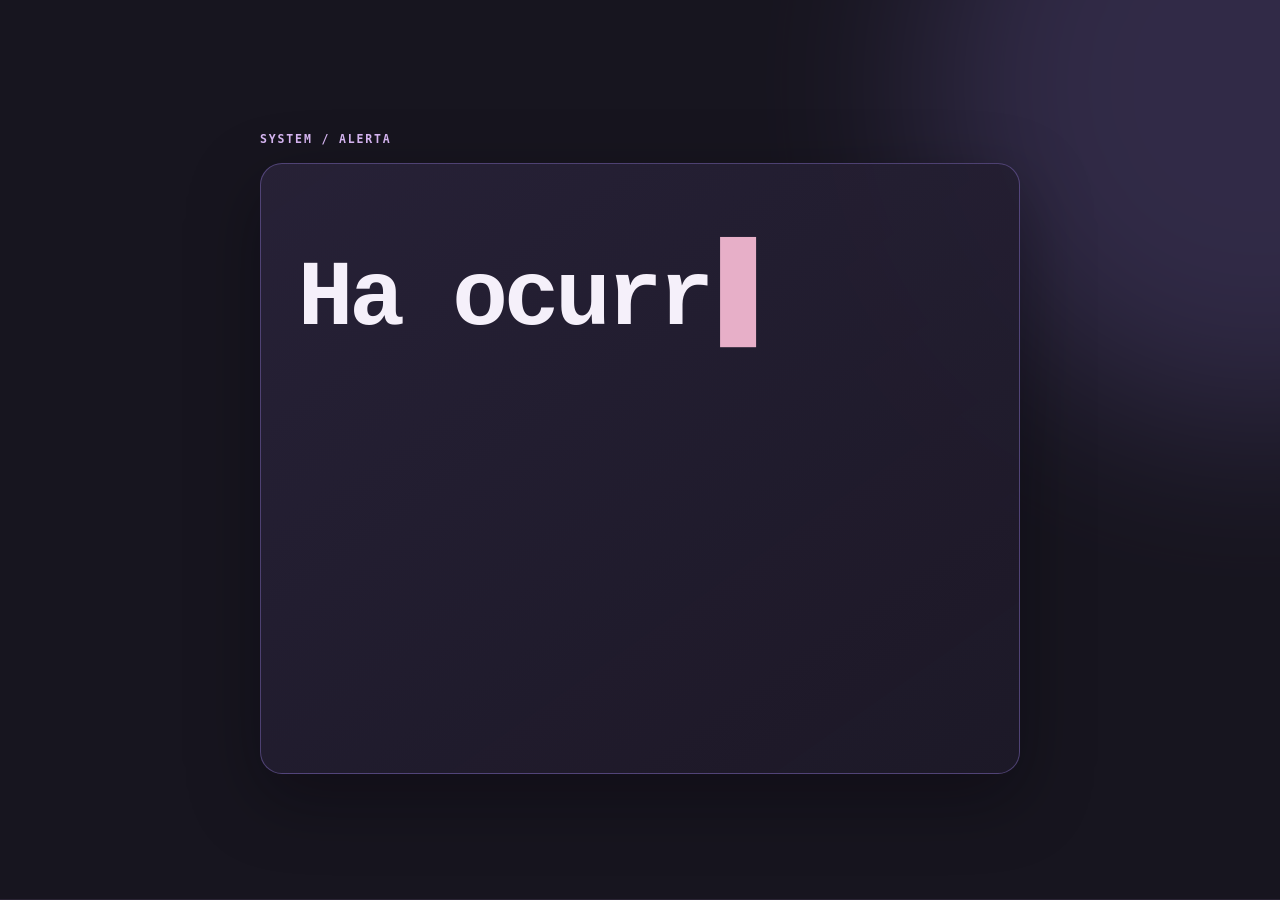
<file: index.html>
<!doctype html>
<html lang="es">
<head>
  <meta charset="utf-8">
  <meta name="viewport" content="width=device-width, initial-scale=1">
  <meta name="description" content="Regalo interactivo de cumpleaños para Mateo Cárdenas">
  <title>Sistema de recuerdos</title>
  <link rel="stylesheet" href="css/styles.css">
  <link rel="stylesheet" href="css/animations.css">
  <link rel="stylesheet" href="css/responsive.css">
<style>.intro-stage,.interview-piece{opacity:0;transform:translateY(12px);filter:blur(3px)}.intro-stage.is-visible,.interview-piece.is-visible{opacity:1;transform:none;filter:none}.intro-action,.diagnostico-action{visibility:hidden;opacity:0;transform:translateY(14px);pointer-events:none}.intro-action.is-visible,.diagnostico-action.is-visible{visibility:visible;opacity:1;transform:none;pointer-events:auto}.intro-stage,.interview-piece,.intro-action,.diagnostico-action{transition:opacity .55s ease,transform .55s ease,filter .55s ease}.interview{display:flex;flex-direction:column;gap:.9rem;margin-top:.8rem;text-align:left}.interview-question{margin:0 0 .25rem;color:#9d94ac;font:700 .72rem/1.35 Consolas,"Courier New",monospace}.interview-answer{margin:0;color:#F5F0FA;font-size:1.04rem;font-weight:750;line-height:1.45}.identity-confirmed{margin-top:1rem;padding:.65rem .8rem;border:1px solid #a78bfa59;border-radius:12px;color:#D9B8F5;font:800 .72rem Consolas,monospace}.instagram-card{display:flex;align-items:center;gap:.85rem;margin-top:1rem;padding:.8rem;border:1px solid #e7afc845;border-radius:16px;background:linear-gradient(135deg,#372540c7,#1f192cdb);text-decoration:none}.instagram-avatar{flex:0 0 52px;width:52px;height:52px;border-radius:50%;display:grid;place-items:center;color:#fff;font-weight:900;background:linear-gradient(135deg,#ff7ac6,#9a7dff,#72dcff);border:2px solid #ffffffb3}.instagram-profile-copy{display:flex;flex-direction:column;text-align:left}.instagram-profile-copy strong{color:#fff}.instagram-label{color:#E7AFC8;font:800 .62rem Consolas,monospace}.instagram-profile-copy small{color:#9d94ac}@media(prefers-reduced-motion:reduce){.intro-stage,.interview-piece,.intro-action,.diagnostico-action{visibility:visible!important;opacity:1!important;transform:none!important;filter:none!important;pointer-events:auto!important}}</style><style>
.dias-card{visibility:hidden;opacity:0;transform:translateY(24px);max-height:0;overflow:hidden;width:min(360px,100%);margin:1.6rem auto;padding:1.2rem;border:1px solid #a78bfa57;border-radius:18px;background:#171222b8;text-align:center}.dias-card.is-visible{visibility:visible;opacity:1;transform:none;max-height:620px;overflow:visible}.dias-card__label{display:block;color:#BDB5C9;font:800 .72rem Consolas,monospace;letter-spacing:.13em}.dias-card__numero{display:block;margin:.25rem 0;color:#D9B8F5;font:900 clamp(3rem,13vw,5.8rem)/1 Consolas,monospace;text-shadow:0 0 32px #a78bfa5c}.cumple-transicion{margin:1.35rem 0 0;color:#E7AFC8;font:800 clamp(1rem,4vw,1.45rem)/1.25 Consolas,monospace;letter-spacing:.08em;opacity:0;transform:translateY(12px)}.dias-card.is-visible .cumple-transicion{animation:cumple-in .75s ease 1.75s forwards}.birthday-card{visibility:hidden;opacity:0;transform:translateY(24px) scale(.98);max-height:0;overflow:hidden;margin-top:1.2rem;padding:clamp(1.25rem,4vw,2rem);border:1px solid #e7afc861;border-radius:22px;background:linear-gradient(145deg,#36253feB,#1f182bef)}.birthday-card.is-visible{visibility:visible;opacity:1;transform:none;max-height:620px;overflow:visible}.boton--propuesta{display:inline-flex;margin-top:1rem;text-decoration:none;color:#18131f;background:linear-gradient(135deg,#E7AFC8,#D9B8F5)}@keyframes cumple-in{to{opacity:1;transform:none}}@media(prefers-reduced-motion:no-preference){.dias-card,.birthday-card{transition:opacity .8s ease,transform .8s ease,max-height .8s ease}}@media(prefers-reduced-motion:reduce){.dias-card,.birthday-card,.cumple-transicion{visibility:visible!important;opacity:1!important;transform:none!important;max-height:none!important;overflow:visible!important}}
</style></head>
<body>
  <a class="skip-link" href="#contenido">Saltar al contenido</a>
  <main id="contenido" class="experiencia">
    <section id="error-sistema" class="pantalla pantalla--activa" aria-labelledby="titulo-error">
      <div class="ambiente ambiente--uno" aria-hidden="true"></div>
      <div class="contenedor contenedor--estrecho">
        <p class="etiqueta">SYSTEM / ALERTA</p>
        <article class="panel panel--hero">
          <span class="estado estado--error intro-stage" data-intro-stage>ANOMALÍA DETECTADA</span>
          <h1 id="titulo-error" class="motion-title" data-motion-title>Ha ocurrido un error :D</h1>
          <p class="lead intro-stage" data-intro-stage>Algo salió inesperadamente bien...</p>
          <p class="intro-stage" data-intro-stage>El sistema ha detectado un comportamiento fuera de los parámetros habituales.</p>
          <div class="codigo-error intro-stage" data-intro-stage role="status">
            <span>CÓDIGO DE ERROR</span><strong>0xLOVE001</strong>
          </div>
          <p class="texto-secundario intro-stage" data-intro-stage>Se ha detectado una anomalía en este programa. ¿Quieres saber la razón? No tomará mucho tiempo.</p>
          <button class="boton boton--primario intro-action" type="button" data-next="diagnostico" data-intro-action aria-hidden="true" tabindex="-1">INICIAR DIAGNÓSTICO</button>
        </article>
      </div>
    </section>

    <section id="diagnostico" class="pantalla" hidden aria-labelledby="titulo-diagnostico">
      <div class="contenedor">
        <p class="etiqueta">SYSTEM / DIAGNÓSTICO</p>
        <header class="cabecera-seccion">
          <h2 id="titulo-diagnostico" class="motion-title" data-motion-title>ERROR DETECTADO</h2>
          <div class="diagnostico-terminal" data-diagnostico-terminal aria-live="polite">
            <p class="terminal-line" data-type-text="ANALIZANDO SISTEMA..."></p>
            <p class="terminal-line terminal-line--muted" data-type-text="> verificando causa..."></p>
            <p class="terminal-line terminal-line--muted" data-type-text="> analizando historial..."></p>
            <p class="terminal-line terminal-line--muted" data-type-text="> comprobando usuario..."></p>
            <p class="terminal-line terminal-line--error" data-type-text="ERROR DETECTADO:"></p>
            <p class="declaracion declaracion--typing" data-type-text="ESTOY ENAMORADA."></p>
          </div>
          <p class="diagnostico-copy" data-diagnostico-copy>Este usuario ha desarrollado sentimientos inesperados hacia un usuario en particular.</p>
        </header>
        <div class="rejilla-info">
          <article class="panel diagnostic-card interview-card" data-diagnostic-card data-interview-card>
            <p class="panel__titulo interview-piece" data-interview-piece>USUARIO IDENTIFICADO</p>
            <div class="interview">
              <div class="interview-row interview-piece" data-interview-piece><p class="interview-question">SISTEMA: ¿Cuál es su nombre?</p><p class="interview-answer" data-config="nombre">Mateo Cárdenas</p></div>
              <div class="interview-row interview-piece" data-interview-piece><p class="interview-question">SISTEMA: ¿Edad?</p><p class="interview-answer"><span data-config="edad">25</span> años</p></div>
              <div class="interview-row interview-piece" data-interview-piece><p class="interview-question">SISTEMA: ¿Tipo de usuario?</p><p class="interview-answer" data-config="tipo">Usuario especial</p></div>
              <div class="interview-row interview-piece" data-interview-piece><p class="interview-question">SISTEMA: Características detectadas.</p><p class="interview-answer" data-config="caracteristicas">Características</p></div>
            </div>
            <div class="identity-confirmed interview-piece" data-interview-piece>✓ IDENTIDAD CONFIRMADA</div>
            <a class="instagram-card interview-piece" data-interview-piece href="https://www.instagram.com/johan30c/" target="_blank" rel="noopener noreferrer"><div class="instagram-avatar">MC</div><div class="instagram-profile-copy"><span class="instagram-label">INSTAGRAM / PERFIL VINCULADO</span><strong>@johan30c</strong><small>Ver perfil ↗</small></div></a>
          </article>
          <article class="panel panel--acento diagnostic-card" data-diagnostic-card>
            <p class="panel__titulo type-field" data-field-text="ANÁLISIS DE CAUSA RAÍZ"></p>
            <h3 class="type-field" data-field-text="CAUSA IDENTIFICADA: TE CONOCÍ." data-config="causa"></h3>
            <p class="type-field" data-field-text="Se sospecha que una serie de acontecimientos durante la etapa en la Poli desencadenaron esta anomalía." data-config="diagnosticoDescripcion"></p>
            <span class="estado estado--pendiente type-field" data-field-text="NO RESUELTO" data-config="estado"></span>
          </article>
        </div>
        <button class="boton boton--primario diagnostico-action" type="button" data-next="historial" data-diagnostico-action aria-hidden="true" tabindex="-1">CONSULTAR HISTORIAL</button>
      </div>
    </section>

    <section id="historial" class="pantalla" hidden aria-labelledby="titulo-historial">
      <div class="contenedor">
        <p class="etiqueta">LOG / EVIDENCIAS</p>
        <header class="cabecera-seccion">
          <h2 id="titulo-historial" class="motion-title" data-motion-title>HISTORIAL DE INCIDENTES</h2>
          <p>Se han encontrado varias evidencias relacionadas con el origen del error.</p>
        </header>
        <div class="recuerdos-shell" aria-label="Recuerdos interactivos">
          <div id="recuerdos-track" class="recuerdos-track"></div>
          <nav class="carousel-controls" aria-label="Navegación de recuerdos">
            <button class="boton boton--secundario" id="card-prev" type="button">←</button>
            <span id="card-counter" aria-live="polite">1 / 1</span>
            <button class="boton boton--secundario" id="card-next" type="button">→</button>
          </nav>
        </div>
        <div class="accion-historial"><button class="boton boton--primario" type="button" data-next="informe-final">GENERAR INFORME FINAL</button></div>
      </div>
    </section>

    <section id="informe-final" class="pantalla pantalla--final" hidden aria-labelledby="titulo-final">
      <div class="ambiente ambiente--final" aria-hidden="true"></div>
      <div class="contenedor contenedor--estrecho">
        <p class="etiqueta">SYSTEM / INFORME FINAL</p>
        <article class="panel panel--final final-reveal" data-final-reveal>
          <h2 id="titulo-final" class="motion-title" data-motion-title>INFORME FINAL</h2>
          <p class="declaracion declaracion--rosa final-status" data-final-status data-config="finalEstado">ERROR IRREVERSIBLE</p>
          <div class="mensaje-final" data-final-parrafos></div>
          <div class="dias-card" data-dias-card aria-hidden="true">
            <span class="dias-card__label">NOS CONOCIMOS HACE</span>
            <strong class="dias-card__numero" data-days-counter>0</strong>
            <span class="dias-card__label">DÍAS</span>
            <small>Desde el 14 de junio de 2025</small>
            <p class="cumple-transicion">Y HOY ES TU CUMPLEAÑOS</p>
          </div>
          <article class="birthday-card" data-felicitacion-reveal aria-hidden="true">
            <p class="cumpleanos" data-config="felicitacion">¡FELIZ CUMPLEAÑOS, AMOR!</p>
            <p class="texto-secundario" data-config="mensajeFinal"></p>
            <p style="margin:1.25rem 0 1.4rem;color:#E7AFC8;font-family:Consolas,'Courier New',monospace;font-size:.95rem;font-style:italic;letter-spacing:.06em;line-height:1.5;text-align:center;text-shadow:0 0 16px rgba(231,175,200,.35);">gracias por aparecer ♡</p>
            <a class="boton boton--propuesta" href="propuesta.html">VER PROPUESTA</a>
          </article>
        </article>
      </div>
    </section>
  </main>
  <script type="module" src="js/main.js"></script>
</body>
</html>
</file>
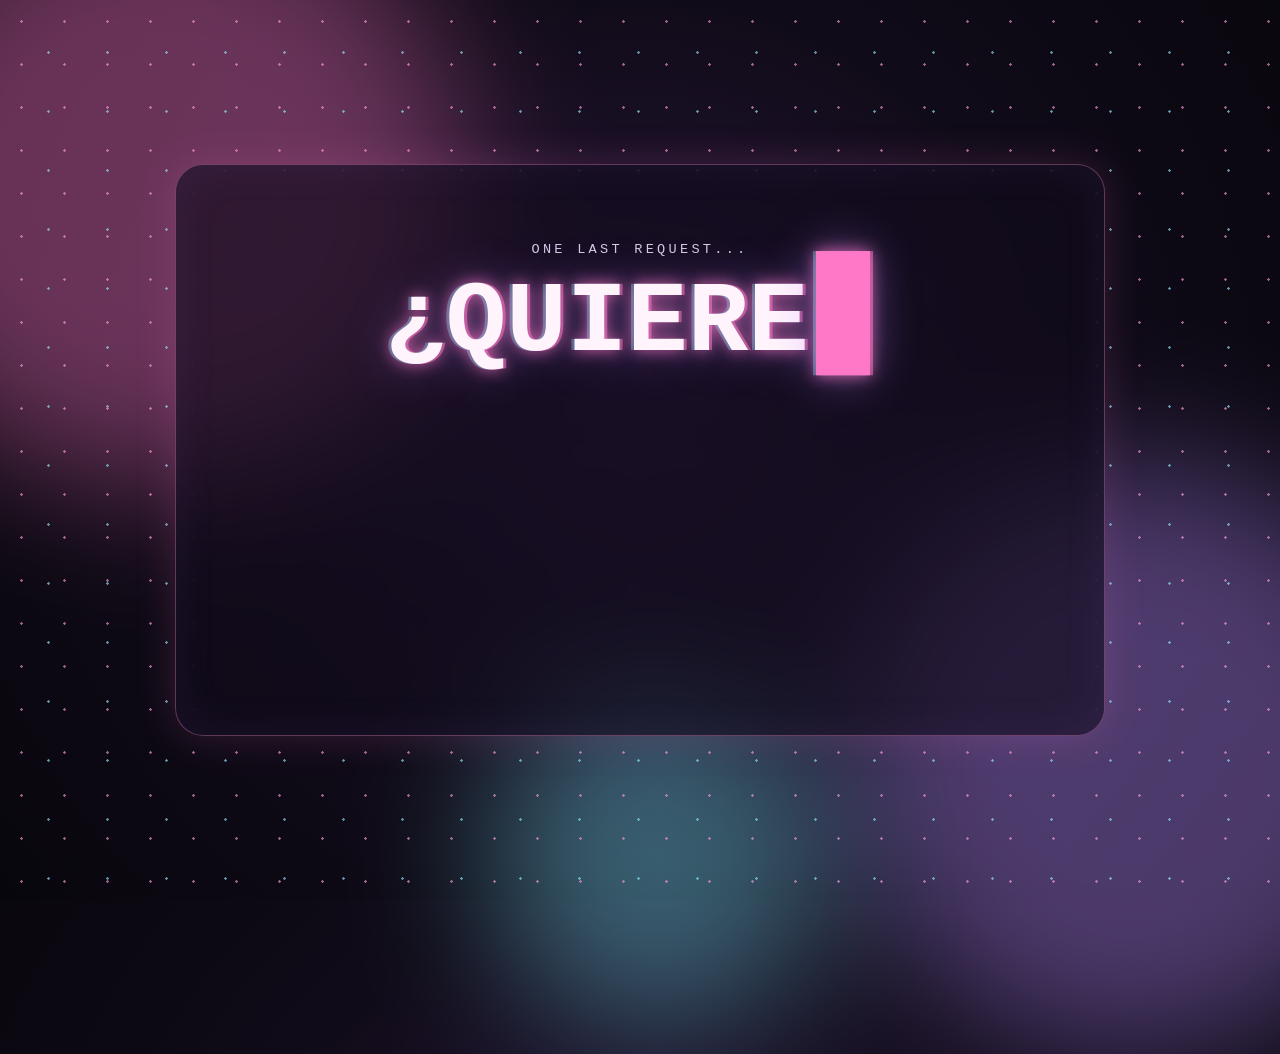
<file: propuesta.html>
<!doctype html>
<html lang="es">
<head>
  <meta charset="utf-8">
  <meta name="viewport" content="width=device-width, initial-scale=1">

  <title>Una última propuesta</title>

  <style>
    :root {
      --pink: #ff78c8;
      --purple: #b78cff;
      --cyan: #7de7ff;
    }

    * {
      box-sizing: border-box;
    }

    html,
    body {
      min-height: 100%;
      margin: 0;
    }

    body {
      overflow: hidden;
      background:
        radial-gradient(
          circle at 50% 45%,
          #271638,
          #100b18 52%,
          #08060d
        );

      color: #fff4fc;
      font-family: "Courier New", monospace;
    }

    .scene {
      position: relative;
      min-height: 100svh;
      display: grid;
      place-items: center;
      padding: 1.4rem;
      text-align: center;
      isolation: isolate;
    }

    /* LUCES DEL FONDO */

    .light {
      position: absolute;
      border-radius: 50%;
      filter: blur(72px);
      opacity: .38;
      z-index: -2;
      animation: drift 6s ease-in-out infinite alternate;
    }

    .one {
      width: 48vw;
      height: 48vw;
      left: -12vw;
      top: -10vw;
      background: var(--pink);
    }

    .two {
      width: 46vw;
      height: 46vw;
      right: -12vw;
      bottom: -12vw;
      background: var(--purple);
      animation-delay: -2s;
    }

    .three {
      width: 27vw;
      height: 27vw;
      left: 38%;
      bottom: -10vw;
      background: var(--cyan);
      animation-delay: -4s;
    }

    /* PUNTITOS PIXELADOS */

    .pixels {
      position: absolute;
      inset: 0;
      z-index: -1;
      opacity: .62;

      background-image:
        radial-gradient(
          circle,
          #ff9bd6 1px,
          transparent 1.5px
        ),
        radial-gradient(
          circle,
          #8feaff 1px,
          transparent 1.5px
        );

      background-size:
        43px 43px,
        59px 59px;

      background-position:
        0 0,
        19px 23px;
    }

    /* TARJETA */

    .proposal {
      width: min(930px, 100%);
      padding: clamp(1.5rem, 5vw, 4rem);

      border: 1px solid #ff96d756;
      border-radius: 28px;

      background: #120b1ca8;

      box-shadow:
        0 0 42px #ff78c82b,
        inset 0 0 48px #b78cff12;

      backdrop-filter: blur(16px);
    }

    .eyebrow {
      color: #d9c9e8;
      font-size: clamp(.65rem, 2vw, .85rem);
      letter-spacing: .24em;
    }

    /* PREGUNTA */

    h1 {
      margin: .5rem 0 0;

      font-size: clamp(2rem, 8.2vw, 6.3rem);
      line-height: 1.04;

      text-transform: uppercase;
      text-wrap: balance;

      min-height: 3.2em;

      color: #fff4fc;

      text-shadow:
        3px 0 #ff78c885,
        -3px 0 #7de7ff54,
        0 0 16px #ff78c8d0,
        0 0 48px #b78cff7a;
    }

    /*
      Mientras se está escribiendo,
      aparece el cursor.
    */

    h1.escribiendo::after {
      content: "▋";
      margin-left: .08em;
      color: var(--pink);

      animation:
        cursor-blink .7s steps(1, end) infinite;
    }

    /*
      Cuando termina de escribirse,
      JS agrega esta clase y comienza
      el efecto de letrero de neón.
    */

    h1.neon-activo {
      animation:
        neon-flicker 3.4s steps(1, end) infinite;
    }

    /* BOTÓN */

    .back {
      display: inline-flex;

      margin-top: 2.1rem;
      padding: .75rem 1rem;

      border: 1px solid #ffffff30;
      border-radius: 12px;

      color: #eadcef;
      text-decoration: none;

      opacity: 0;
      transform: translateY(10px);

      transition:
        opacity .7s ease,
        transform .7s ease,
        border-color .25s ease,
        box-shadow .25s ease;
    }

    .back.visible {
      opacity: 1;
      transform: none;
    }

    .back:hover,
    .back:focus-visible {
      border-color: var(--pink);

      box-shadow:
        0 0 20px rgba(255, 120, 200, .25);
    }

    /* ANIMACIÓN DEL CURSOR */

    @keyframes cursor-blink {
      0%,
      45% {
        opacity: 1;
      }

      46%,
      100% {
        opacity: 0;
      }
    }

    /* EFECTO PRENDIDO/APAGADO */

    @keyframes neon-flicker {

      0%,
      8%,
      12%,
      18%,
      22%,
      58%,
      62%,
      100% {
        opacity: 1;
        filter: brightness(1.2);
      }

      9%,
      19%,
      59% {
        opacity: .18;
        filter: brightness(.45);
      }

      10%,
      20%,
      60% {
        opacity: .75;
      }

      35% {
        opacity: .9;
        filter: brightness(.85);
      }

      36% {
        opacity: .25;
      }

      37% {
        opacity: 1;
        filter: brightness(1.35);
      }
    }

    @keyframes drift {
      to {
        transform:
          translate(7vw, 5vh)
          scale(1.12);
      }
    }

    /* ACCESIBILIDAD */

    @media (prefers-reduced-motion: reduce) {

      * {
        animation: none !important;
      }

      .back {
        opacity: 1;
        transform: none;
      }
    }
  </style>
</head>

<body>

  <main class="scene">

    <div class="light one" aria-hidden="true"></div>
    <div class="light two" aria-hidden="true"></div>
    <div class="light three" aria-hidden="true"></div>

    <div class="pixels" aria-hidden="true"></div>

    <section class="proposal">

      <p class="eyebrow">
        ONE LAST REQUEST...
      </p>

      <h1
        id="pregunta"
        aria-label="¿Quieres que vayamos al cielo juntos esta noche?"
      ></h1>

      <a
        id="volver"
        class="back"
        href="index.html"
      >
        ← VOLVER AL REGALO
      </a>

    </section>

  </main>

  <script>
    const pregunta =
      "¿QUIERES QUE VAYAMOS AL CIELO JUNTOS ESTA NOCHE?";

    const titulo =
      document.getElementById("pregunta");

    const botonVolver =
      document.getElementById("volver");

    const reducirMovimiento =
      window.matchMedia(
        "(prefers-reduced-motion: reduce)"
      ).matches;

    function esperar(ms) {
      return new Promise(resolve => setTimeout(resolve, ms));
    }

    async function escribirPregunta() {

      /*
       * Si el usuario tiene activada la reducción
       * de movimiento, mostramos todo directamente.
       */
      if (reducirMovimiento) {
        titulo.textContent = pregunta;
        botonVolver.classList.add("visible");
        return;
      }

      titulo.classList.add("escribiendo");

      /*
       * Pequeña pausa antes de empezar.
       */
      await esperar(700);

      /*
       * Escribe una letra a la vez.
       */
      for (const letra of pregunta) {

        titulo.textContent += letra;

        /*
         * Pequeña variación para que no parezca
         * una animación completamente mecánica.
         */
        if (letra === " ") {
          await esperar(55);
        } else {
          await esperar(85);
        }
      }

      /*
       * Mantiene la frase quieta un momento.
       */
      await esperar(700);

      /*
       * Quitamos el cursor.
       */
      titulo.classList.remove("escribiendo");

      /*
       * Ahora comienza el efecto de
       * encendido/apagado del neón.
       */
      titulo.classList.add("neon-activo");

      /*
       * Dejamos que el usuario vea primero
       * el efecto antes de mostrar el botón.
       */
      await esperar(1000);

      botonVolver.classList.add("visible");
    }

    escribirPregunta();
  </script>

</body>
</html>
</file>
<file: css/styles.css>
/* Identidad visual general: Developer Romance / Cinematic Tech */
:root{--bg:#17151F;--bg2:#211C2B;--surface:#282238;--purple:#A78BFA;--lavender:#D9B8F5;--pink:#E7AFC8;--text:#F5F0FA;--muted:#BDB5C9;--border:#41364F;--radius:22px;--shadow:0 24px 70px rgba(5,3,10,.34);--max:1120px}
*{box-sizing:border-box}html{scroll-behavior:smooth}body{margin:0;min-width:320px;background:var(--bg);color:var(--text);font-family:Inter,ui-sans-serif,system-ui,-apple-system,BlinkMacSystemFont,"Segoe UI",sans-serif;line-height:1.65;overflow-x:hidden}button{font:inherit}.skip-link{position:fixed;left:1rem;top:-5rem;padding:.75rem 1rem;background:var(--text);color:var(--bg);z-index:50;border-radius:10px}.skip-link:focus{top:1rem}.experiencia{isolation:isolate}.pantalla{position:relative;min-height:100svh;display:flex;align-items:center;padding:5rem 1.15rem;overflow:hidden;border-bottom:1px solid rgba(65,54,79,.45)}.pantalla:nth-child(even){background:linear-gradient(180deg,var(--bg),var(--bg2))}.contenedor{width:min(100%,var(--max));margin-inline:auto;position:relative;z-index:1}.contenedor--estrecho{max-width:760px}.etiqueta{display:inline-flex;margin:0 0 1rem;color:var(--lavender);font:700 .72rem/1.2 ui-monospace,SFMono-Regular,Menlo,monospace;letter-spacing:.16em;text-transform:uppercase}h1,h2,h3,p{margin-top:0}h1,h2{font-size:clamp(2.2rem,10vw,5.8rem);line-height:.95;letter-spacing:-.045em;margin-bottom:1.4rem}h2{font-size:clamp(2rem,8vw,4.4rem)}h3{font-size:clamp(1.15rem,4vw,1.7rem);line-height:1.2}.lead,.declaracion{color:var(--lavender);font-size:clamp(1.25rem,4vw,2rem);font-weight:700}.declaracion{color:var(--purple);letter-spacing:-.02em}.declaracion--rosa,.cumpleanos{color:var(--pink)}.texto-secundario,.cabecera-seccion>p:not(.declaracion){color:var(--muted)}.panel{background:linear-gradient(145deg,rgba(40,34,56,.94),rgba(29,25,40,.9));border:1px solid var(--border);border-radius:var(--radius);padding:clamp(1.25rem,5vw,2.3rem);box-shadow:var(--shadow);backdrop-filter:blur(14px)}.panel--hero{border-color:rgba(167,139,250,.35)}.panel--acento{box-shadow:inset 3px 0 0 var(--purple),var(--shadow)}.panel__titulo{font:700 .72rem/1 ui-monospace,monospace;color:var(--muted);letter-spacing:.12em}.codigo-error{margin:1.5rem 0;padding:1rem;border:1px solid var(--border);border-radius:14px;background:rgba(23,21,31,.6);display:flex;flex-wrap:wrap;gap:.35rem 1rem;justify-content:space-between;color:var(--muted);font-family:ui-monospace,monospace}.codigo-error strong{color:var(--pink)}.estado{display:inline-flex;align-items:center;gap:.45rem;border:1px solid var(--border);border-radius:999px;padding:.4rem .72rem;font-size:.7rem;font-weight:800;letter-spacing:.09em}.estado--error{color:var(--pink);border-color:rgba(231,175,200,.35);margin-bottom:1.4rem}.estado--pendiente{color:var(--lavender);margin-top:.5rem}.boton{min-height:48px;border-radius:14px;padding:.85rem 1.1rem;border:1px solid transparent;font-weight:800;letter-spacing:.02em;cursor:pointer;transition:transform .2s ease,box-shadow .2s ease,background .2s ease}.boton:focus-visible{outline:3px solid var(--pink);outline-offset:4px}.boton--primario{margin-top:1rem;color:#18131f;background:linear-gradient(135deg,var(--lavender),var(--purple));box-shadow:0 10px 32px rgba(167,139,250,.22)}.boton--primario:hover{transform:translateY(-2px);box-shadow:0 14px 40px rgba(167,139,250,.3)}.boton--secundario{color:var(--text);background:transparent;border-color:var(--border)}.boton:disabled{opacity:.45;cursor:not-allowed}.cabecera-seccion{max-width:800px;margin-bottom:2rem}.rejilla-info{display:grid;grid-template-columns:1fr;gap:1rem;margin:2rem 0}.datos-usuario{margin:0}.datos-usuario div{display:grid;grid-template-columns:minmax(90px,.6fr) 1fr;gap:1rem;padding:.8rem 0;border-bottom:1px solid rgba(65,54,79,.65)}.datos-usuario div:last-child{border-bottom:0}.datos-usuario dt{color:var(--muted)}.datos-usuario dd{margin:0;font-weight:650}.placeholder-recuerdos{display:grid;grid-auto-flow:column;grid-auto-columns:minmax(82%,1fr);gap:1rem;overflow-x:auto;scroll-snap-type:x mandatory;padding:.25rem .1rem 1rem}.placeholder-card{min-height:300px;padding:1.4rem;border:1px solid var(--border);border-radius:var(--radius);background:linear-gradient(160deg,var(--surface),#201b2d);display:flex;flex-direction:column;justify-content:flex-end;scroll-snap-align:center;box-shadow:var(--shadow)}.placeholder-card span{color:var(--purple);font:800 .78rem ui-monospace,monospace}.placeholder-card strong{font-size:1.35rem;margin:.5rem 0}.placeholder-card small{color:var(--muted)}.controles-placeholder{display:flex;align-items:center;justify-content:space-between;gap:.75rem;margin-top:1rem;color:var(--muted)}.panel--final{text-align:center;border-color:rgba(231,175,200,.28)}.mensaje-final{max-width:580px;margin:2rem auto;color:var(--muted)}.cumpleanos{font-size:clamp(1.8rem,7vw,3.5rem);font-weight:900;line-height:1.05;letter-spacing:-.035em}.ambiente{position:absolute;width:70vw;height:70vw;max-width:680px;max-height:680px;border-radius:50%;filter:blur(90px);opacity:.18;pointer-events:none;background:var(--purple);right:-25vw;top:-20vw}.ambiente--final{background:linear-gradient(var(--purple),var(--pink));left:50%;top:50%;translate:-50% -50%;opacity:.15}.pantalla--final{background:radial-gradient(circle at 50% 40%,rgba(231,175,200,.08),transparent 45%),var(--bg)}

/* Etapa 3: solo una pantalla visible a la vez. */
.pantalla[hidden]{display:none!important}.accion-historial{display:flex;justify-content:center;margin-top:2rem}

/* Etapa 4: Flip Cards + carrusel móvil */
.recuerdos-track{display:flex;gap:1rem;overflow-x:auto;scroll-snap-type:x mandatory;scrollbar-width:none;padding:.5rem 8% 1.2rem}.recuerdos-track::-webkit-scrollbar{display:none}.flip-card{flex:0 0 84%;height:390px;perspective:1200px;scroll-snap-align:center}.flip-card__inner{position:relative;width:100%;height:100%;transition:transform .68s cubic-bezier(.2,.75,.2,1);transform-style:preserve-3d}.flip-card.is-flipped .flip-card__inner{transform:rotateY(180deg)}.flip-card__face{position:absolute;inset:0;display:flex;flex-direction:column;justify-content:flex-end;padding:1.5rem;border:1px solid var(--border);border-radius:var(--radius);background:linear-gradient(150deg,#302842,#201b2d);box-shadow:var(--shadow);backface-visibility:hidden;-webkit-backface-visibility:hidden;overflow:auto}.flip-card__front:before{content:"";position:absolute;inset:0;background:radial-gradient(circle at 85% 10%,rgba(167,139,250,.16),transparent 38%);pointer-events:none}.flip-card__back{transform:rotateY(180deg);background:linear-gradient(150deg,#281f36,#1e1a28)}.bug-id,.card-kicker{font:800 .75rem ui-monospace,monospace;letter-spacing:.11em;color:var(--purple)}.card-kicker{color:var(--muted);margin:.5rem 0}.flip-card h3{font-size:1.65rem;margin-bottom:.65rem}.flip-card p{color:var(--muted)}.flip-card blockquote{margin:.7rem 0 1rem;padding-left:1rem;border-left:2px solid var(--pink);color:var(--lavender);font-style:italic}.flip-card .boton{align-self:flex-start;margin-top:auto}.carousel-controls{display:flex;align-items:center;justify-content:center;gap:1rem;margin-top:.5rem}.carousel-controls .boton{min-width:50px}.carousel-controls span{min-width:4rem;text-align:center;color:var(--muted);font:700 .8rem ui-monospace,monospace}

/* Etapa 6: información musical configurable */
.song-box{display:flex;gap:.7rem;align-items:center;margin:.2rem 0 .8rem;color:var(--lavender)}.song-box span{font-size:1.2rem}.song-box div{display:flex;flex-direction:column}.song-box small,.song-pending{color:var(--muted);font-size:.75rem}.boton--spotify{display:inline-flex;text-decoration:none;color:#18131f;background:var(--lavender);font-size:.72rem;margin-bottom:.55rem}.song-pending{margin-bottom:.7rem}

/* Fix visual Etapa 6: el reverso conserva jerarquia y nunca recorta el titulo */
.flip-card{height:430px}
.flip-card__face{justify-content:flex-start;overflow:hidden}
.flip-card__back{display:grid;grid-template-rows:auto auto minmax(0,1fr) auto auto auto;align-content:start;gap:.45rem;padding:1.35rem}
.flip-card__back .bug-id{display:block;flex:0 0 auto}
.flip-card__back h3{display:block;margin:.15rem 0 .25rem;color:var(--text);font-size:clamp(1.25rem,4vw,1.65rem);line-height:1.15;flex:0 0 auto}
.flip-card__back>p{margin:0;overflow:auto;padding-right:.25rem;min-height:0}
.flip-card__back blockquote{margin:.15rem 0 .35rem}
.flip-card__back .song-box{margin:0}
.flip-card__back .boton,.flip-card__back .song-pending{margin-top:.15rem}
@media (max-width:767px){.flip-card{height:min(500px,68svh);min-height:430px}.flip-card__back{overflow-y:auto}}

/* Etapa 7.1: controles tardios, contador y tarjeta de felicitacion */
.diagnostico-action{display:block;margin-inline:auto}.dias-card{width:min(360px,100%);margin:1.6rem auto;padding:1.2rem;border:1px solid rgba(167,139,250,.34);border-radius:18px;background:rgba(23,18,34,.72);box-shadow:0 16px 46px rgba(5,3,10,.28);text-align:center}.dias-card__label{display:block;color:var(--muted);font:800 .72rem ui-monospace,monospace;letter-spacing:.13em}.dias-card__numero{display:block;margin:.25rem 0;color:var(--lavender);font:900 clamp(3rem,13vw,5.8rem)/1 ui-monospace,monospace;text-shadow:0 0 32px rgba(167,139,250,.36)}.dias-card small{color:var(--muted)}.birthday-card{margin-top:1.2rem;padding:clamp(1.25rem,4vw,2rem);border:1px solid rgba(231,175,200,.38);border-radius:22px;background:linear-gradient(145deg,rgba(54,37,63,.92),rgba(31,24,43,.94));box-shadow:0 0 45px rgba(231,175,200,.13)}.boton--propuesta{display:inline-flex;align-items:center;justify-content:center;margin-top:1rem;text-decoration:none;color:#18131f;background:linear-gradient(135deg,var(--pink),var(--lavender));box-shadow:0 12px 38px rgba(231,175,200,.24)}
@media(max-width:767px){#diagnostico .rejilla-info{display:flex;grid-template-columns:none;overflow-x:auto;gap:1rem;padding:.35rem 8% 1rem;margin-inline:-1.15rem;scroll-snap-type:x mandatory;scrollbar-width:none}#diagnostico .rejilla-info::-webkit-scrollbar{display:none}#diagnostico .diagnostic-card{flex:0 0 88%;scroll-snap-align:center;min-height:330px}}
</file>
<file: css/animations.css>
/* Etapa 5: animaciones narrativas ligeras y accesibles */
.intro-reveal{opacity:0;transform:translateY(8px)}
.intro-reveal.is-visible{opacity:1;transform:none}
.diagnostico-terminal{margin:1.4rem 0 1.1rem;padding:1.2rem;border:1px solid rgba(167,139,250,.26);border-radius:16px;background:rgba(12,10,17,.48);box-shadow:inset 0 0 30px rgba(167,139,250,.035)}
.terminal-line{min-height:1.45em;margin:.32rem 0;color:var(--lavender);font-family:Consolas,"Courier New",ui-monospace,monospace;font-size:.78rem;letter-spacing:.035em;opacity:0}
.terminal-line.is-visible,.declaracion--typing.is-visible{opacity:1}
.terminal-line--muted{color:#9d94ac}.terminal-line--error{margin-top:.9rem;color:var(--pink);font-weight:800}
.declaracion--typing{position:relative;min-height:1.3em;margin:.35rem 0 0;font-family:Consolas,"Courier New",ui-monospace,monospace;font-size:clamp(1.35rem,6vw,2.7rem);letter-spacing:.035em;opacity:0}
.is-typing::after{content:"▋";display:inline-block;margin-left:.12em;color:var(--pink);animation:cursor-blink .75s steps(1,end) infinite}
.diagnostico-copy{opacity:0;transform:translateY(8px)}.diagnostico-copy.is-visible{opacity:1;transform:none}
.final-reveal{opacity:0;transform:translateY(22px) scale(.985)}.final-reveal.is-visible{opacity:1;transform:none}.final-status{opacity:.18;filter:blur(4px);transform:scale(.97)}.final-status.is-visible{opacity:1;filter:none;transform:none;text-shadow:0 0 30px rgba(231,175,200,.22)}
@keyframes cursor-blink{0%,45%{opacity:1}46%,100%{opacity:0}}
@keyframes entrada-pantalla{from{opacity:0;transform:translateY(18px);filter:blur(3px)}to{opacity:1;transform:none;filter:none}}
@media (prefers-reduced-motion:no-preference){
  .intro-reveal{transition:opacity .8s ease .15s,transform .8s ease .15s}
  .diagnostico-copy{transition:opacity .7s ease,transform .7s ease}
  .pantalla--activa .contenedor{animation:entrada-pantalla .52s cubic-bezier(.2,.8,.2,1) both}
  .final-reveal{transition:opacity .8s ease,transform .8s cubic-bezier(.2,.8,.2,1)}
  .final-status{transition:opacity .8s ease,filter .8s ease,transform .8s ease}
  .panel{transition:border-color .25s ease,transform .25s ease}.panel:hover{border-color:rgba(167,139,250,.5)}
}
@media (prefers-reduced-motion:reduce){*,*::before,*::after{scroll-behavior:auto!important;animation-duration:.01ms!important;animation-iteration-count:1!important;transition-duration:.01ms!important}.intro-reveal,.diagnostico-copy,.final-reveal,.final-status{opacity:1!important;transform:none!important;filter:none!important}}

/* Refinamiento Etapa 5: movimiento narrativo en las cuatro secciones */
.motion-title{font-family:Consolas,"Courier New",ui-monospace,monospace}.motion-title.title-enter{min-height:1.05em}
.diagnostic-card{opacity:0;transform:translateX(-34px)}.diagnostic-card:nth-child(2){transform:translateX(34px)}.diagnostic-card.is-visible{opacity:1;transform:none}.type-field{min-height:1em}.content-enter .recuerdos-shell{animation:cards-slide-in .72s cubic-bezier(.2,.8,.2,1) both}.content-enter .cabecera-seccion>p{animation:soft-up .55s ease .15s both}
@keyframes cards-slide-in{from{opacity:0;transform:translateY(26px)}to{opacity:1;transform:none}}@keyframes soft-up{from{opacity:0;transform:translateY(10px)}to{opacity:1;transform:none}}
@media (prefers-reduced-motion:no-preference){.diagnostic-card{transition:opacity .6s ease,transform .65s cubic-bezier(.2,.8,.2,1)}}
@media (prefers-reduced-motion:reduce){.diagnostic-card{opacity:1!important;transform:none!important}}

/* Etapa 7.1: las tarjetas no reescriben su contenido */
.diagnostic-card{opacity:0!important;transform:translateY(28px) scale(.97)!important;filter:blur(6px)}.diagnostic-card.is-revealed{opacity:1!important;transform:none!important;filter:none}.diagnostico-action{visibility:hidden;opacity:0;transform:translateY(14px);pointer-events:none}.diagnostico-action.is-visible{visibility:visible;opacity:1;transform:none;pointer-events:auto}.dias-card,.birthday-card{visibility:hidden;opacity:0;transform:translateY(24px) scale(.98);max-height:0;overflow:hidden}.dias-card.is-visible,.birthday-card.is-visible{visibility:visible;opacity:1;transform:none;max-height:620px;overflow:visible}@media(prefers-reduced-motion:no-preference){.diagnostic-card{transition:opacity .7s ease,transform .75s cubic-bezier(.2,.8,.2,1),filter .7s ease}.diagnostico-action{transition:opacity .55s ease,transform .55s ease}.dias-card,.birthday-card{transition:opacity .8s ease,transform .8s cubic-bezier(.2,.8,.2,1),max-height .8s ease}.birthday-card.is-visible{animation:birthday-arrival .9s ease both}@keyframes birthday-arrival{0%{box-shadow:0 0 0 rgba(231,175,200,0)}65%{box-shadow:0 0 58px rgba(231,175,200,.28)}100%{box-shadow:0 0 45px rgba(231,175,200,.13)}}}@media(prefers-reduced-motion:reduce){.diagnostic-card,.diagnostico-action,.dias-card,.birthday-card{visibility:visible!important;opacity:1!important;transform:none!important;filter:none!important;max-height:none!important;overflow:visible!important;pointer-events:auto!important}}

/* Refinamiento solicitado: intro secuencial + datos del diagnostico con efecto distinto al typewriter */
.intro-stage{opacity:0;transform:translateY(12px);filter:blur(4px)}.intro-stage.is-visible{opacity:1;transform:none;filter:none}.intro-action{visibility:hidden;opacity:0;transform:translateY(14px);pointer-events:none}.intro-action.is-visible{visibility:visible;opacity:1;transform:none;pointer-events:auto}
.diagnostic-card [data-field-text]{opacity:0;transform:translateX(-14px);filter:blur(3px)}.diagnostic-card [data-field-text].field-reveal{opacity:1;transform:none;filter:none}.diagnostic-card:nth-child(2) [data-field-text]{transform:translateX(14px)}.diagnostic-card:nth-child(2) [data-field-text].field-reveal{transform:none}
@media(prefers-reduced-motion:no-preference){.intro-stage{transition:opacity .55s ease,transform .55s ease,filter .55s ease}.intro-action{transition:opacity .55s ease,transform .55s ease}.diagnostic-card [data-field-text]{transition:opacity .5s ease,transform .55s cubic-bezier(.2,.8,.2,1),filter .5s ease}}
@media(prefers-reduced-motion:reduce){.intro-stage,.intro-action,.diagnostic-card [data-field-text]{visibility:visible!important;opacity:1!important;transform:none!important;filter:none!important;pointer-events:auto!important}}
</file>
<file: css/responsive.css>
/* Mobile First: ampliaciones progresivas */
@media (min-width:600px){.pantalla{padding-inline:2rem}.placeholder-recuerdos{grid-auto-columns:minmax(360px,70%)}}
@media (min-width:768px){.rejilla-info{grid-template-columns:1fr 1fr}.placeholder-recuerdos{grid-auto-flow:row;grid-template-columns:repeat(2,minmax(0,1fr));overflow:visible}.controles-placeholder{display:none}}
@media (min-width:1024px){.pantalla{padding:7rem 3rem}.placeholder-recuerdos{grid-template-columns:repeat(3,minmax(0,1fr))}.placeholder-card{min-height:360px}}
@media (min-width:1440px){.pantalla{padding-block:8rem}}

@media (min-width:768px){.recuerdos-track{display:grid;grid-template-columns:repeat(2,minmax(0,1fr));overflow:visible;padding:.5rem 0 1rem}.flip-card{width:auto;height:390px}.carousel-controls{display:none}}
@media (min-width:1024px){.recuerdos-track{grid-template-columns:repeat(3,minmax(0,1fr))}.flip-card{height:410px}}
</file>
